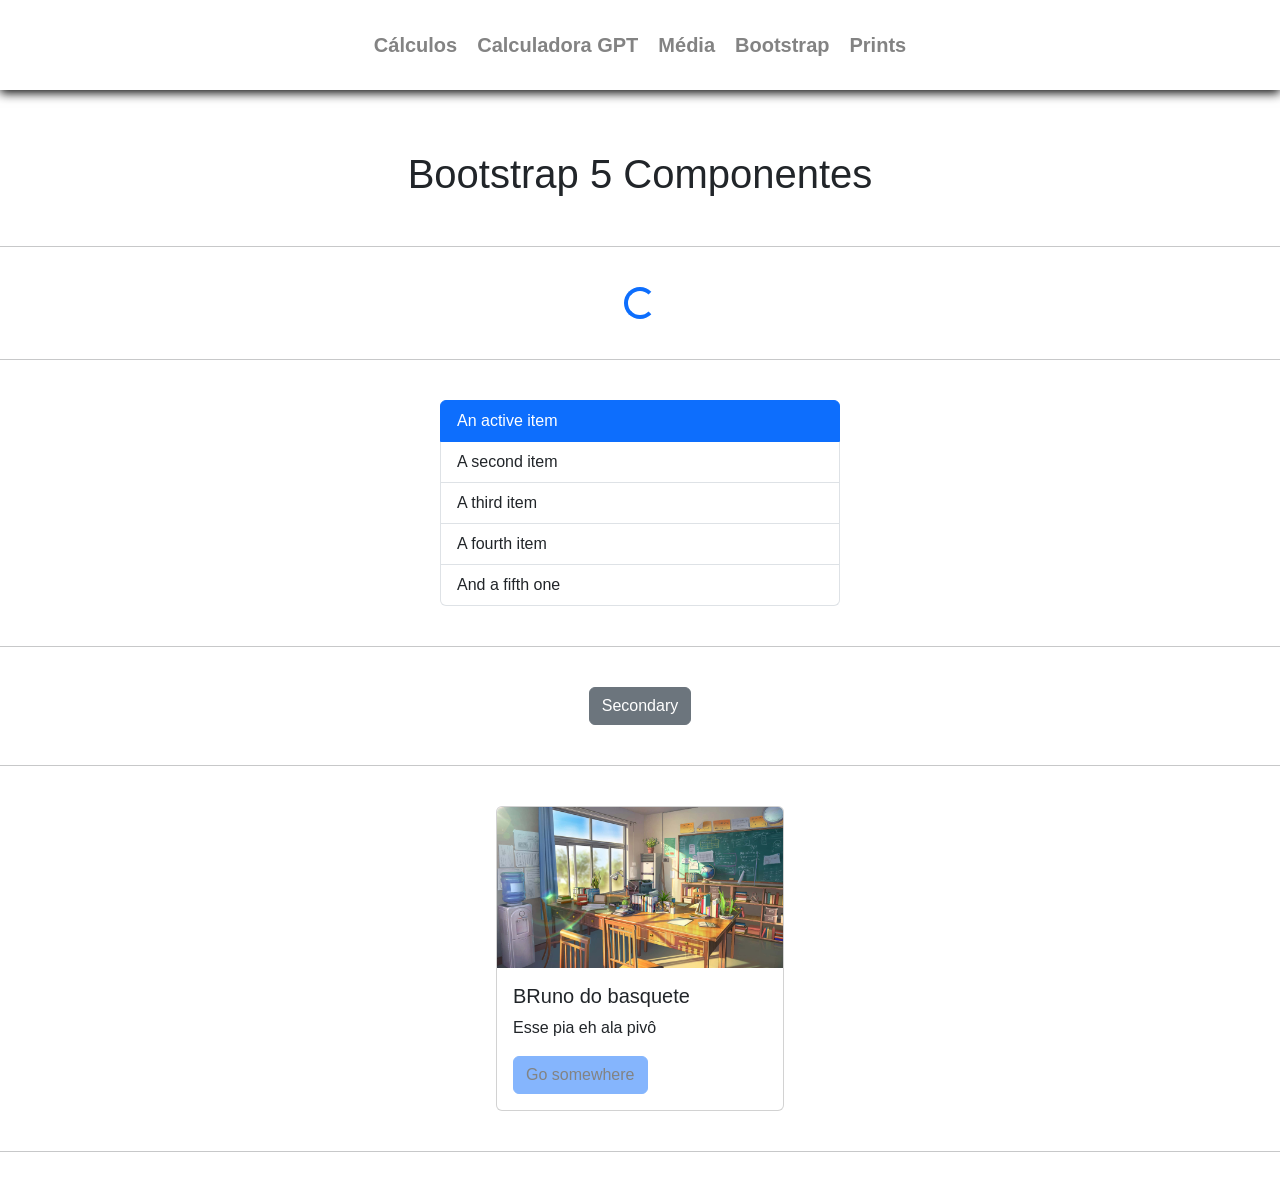
<file: bootstrap5/index.html>
<!doctype html>
<html lang="en">
  <head>
    <meta charset="UTF-8" />
    <meta name="viewport" content="width=device-width, initial-scale=1.0" />
    <title>BS 5</title>
    <link rel="stylesheet" href="style.css" />
    <link
      href="https://cdn.jsdelivr.net/npm/bootstrap@5.0.2/dist/css/bootstrap.min.css"
      rel="stylesheet"
      integrity="sha384-EVSTQN3/azprG1Anm3QDgpJLIm9Nao0Yz1ztcQTwFspd3yD65VohhpuuCOmLASjC"
      crossorigin="anonymous"
    />
    <script
      src="https://cdn.jsdelivr.net/npm/bootstrap@5.0.2/dist/js/bootstrap.bundle.min.js"
      integrity="sha384-MrcW6ZMFYlzcLA8Nl+NtUVF0sA7MsXsP1UyJoMp4YLEuNSfAP+JcXn/tWtIaxVXM"
      crossorigin="anonymous"
    ></script>
  </head>
  <body>
      <nav>
        <a href="../calculos/">Cálculos</a>
        <a href="../calculadoraGPT/">Calculadora GPT</a>
        <a href="../calcMedia/">Média</a>
        <a href="../bootstrap5/">Bootstrap</a>
        <a href="../print/">Prints</a>
    </nav>
    <h1>Bootstrap 5 Componentes</h1>
    <br />
    <hr />
    <br />
    <div class="central">
      <div class="spinner-border text-primary" role="status">
        <span class="visually-hidden">Loading...</span>
      </div>
    </div>
    <br />
    <hr />
    <br />
    <div class="central">
      <ul class="list-group">
        <li class="list-group-item active" aria-current="true">
          An active item
        </li>
        <li class="list-group-item">A second item</li>
        <li class="list-group-item">A third item</li>
        <li class="list-group-item">A fourth item</li>
        <li class="list-group-item">And a fifth one</li>
      </ul>
    </div>
    <br />
    <hr />
    <br />
    <div class="central">
      <button type="button" class="btn btn-secondary">Secondary</button>
    </div>
    <br />
    <hr />
    <br />
    <div class="central">
      <div class="card" style="width: 18rem">
        <img src="../images/bg.jpg" class="card-img-top" alt="..." />
        <div class="card-body">
          <h5 class="card-title">BRuno do basquete</h5>
          <p class="card-text">
            Esse pia eh ala pivô
          </p>
          <a href="#" class="btn btn-primary">Go somewhere</a>
        </div>
      </div>
    </div>
    <br />
    <hr />
    <br />
  </body>
</html>
</file>
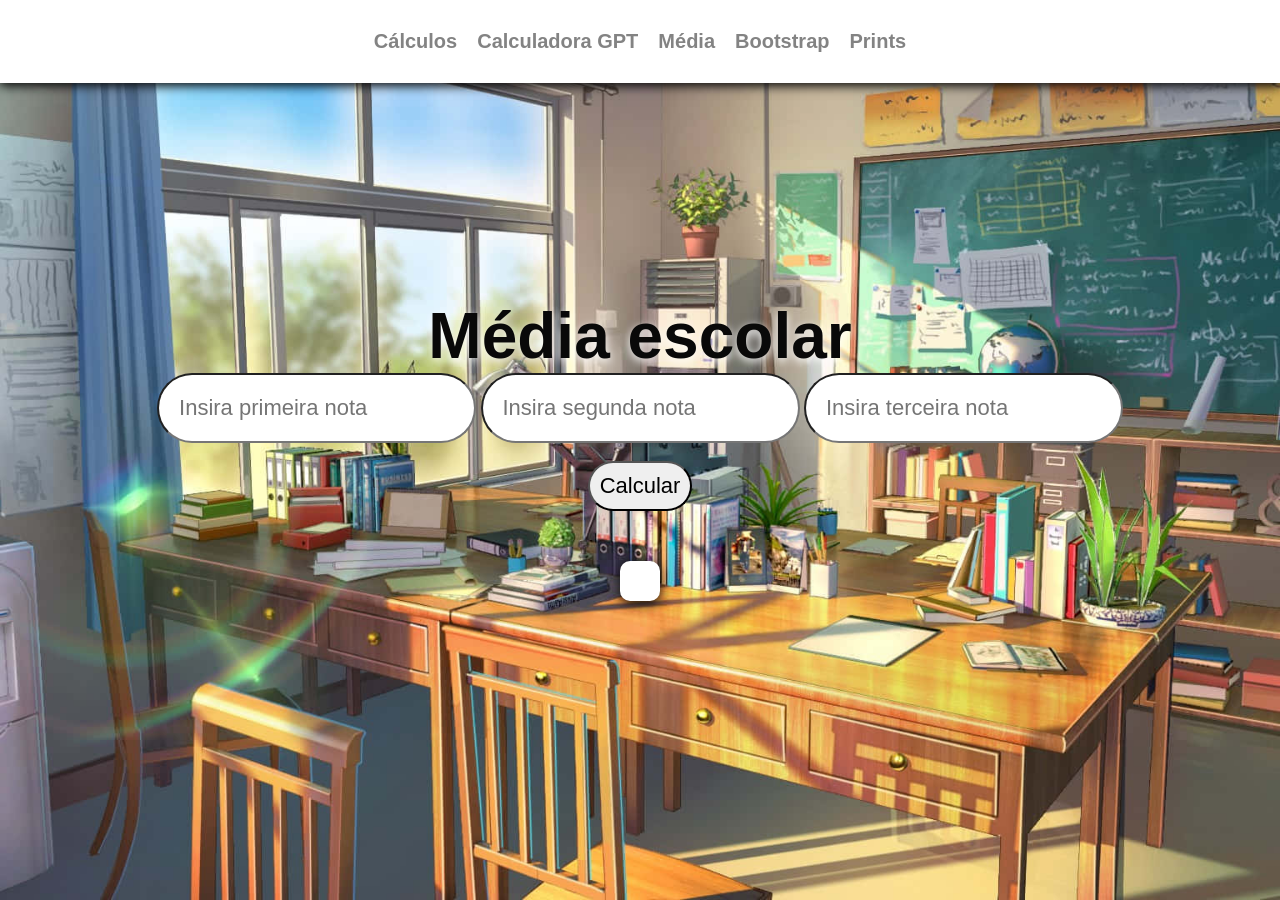
<file: calcMedia/index.html>
<!DOCTYPE html>
<html lang="en">
<head>
    <meta charset="UTF-8">
    <meta name="viewport" content="width=device-width, initial-scale=1.0">
    <title>Média escolar</title>
    <link rel="stylesheet" href="style.css">
</head>
<body>
       <nav>
        <a href="../calculos/">Cálculos</a>
        <a href="../calculadoraGPT/">Calculadora GPT</a>
        <a href="../calcMedia/">Média</a>
        <a href="../bootstrap5/">Bootstrap</a>
        <a href="../print/">Prints</a>
    </nav>
    <h1>Média escolar</h1>
    <main>
        <div>
            <input type="number" placeholder="Insira primeira nota" id="nota1">
            <input type="number" placeholder="Insira segunda nota" id="nota2">
            <input type="number" placeholder="Insira terceira nota" id="nota3">
        </div>
        <br>
        <button onclick="media()">Calcular</button>
        <p id="resposta"></p>
    </main>

    <script src="script.js"></script>
</body>
</html>
</file>
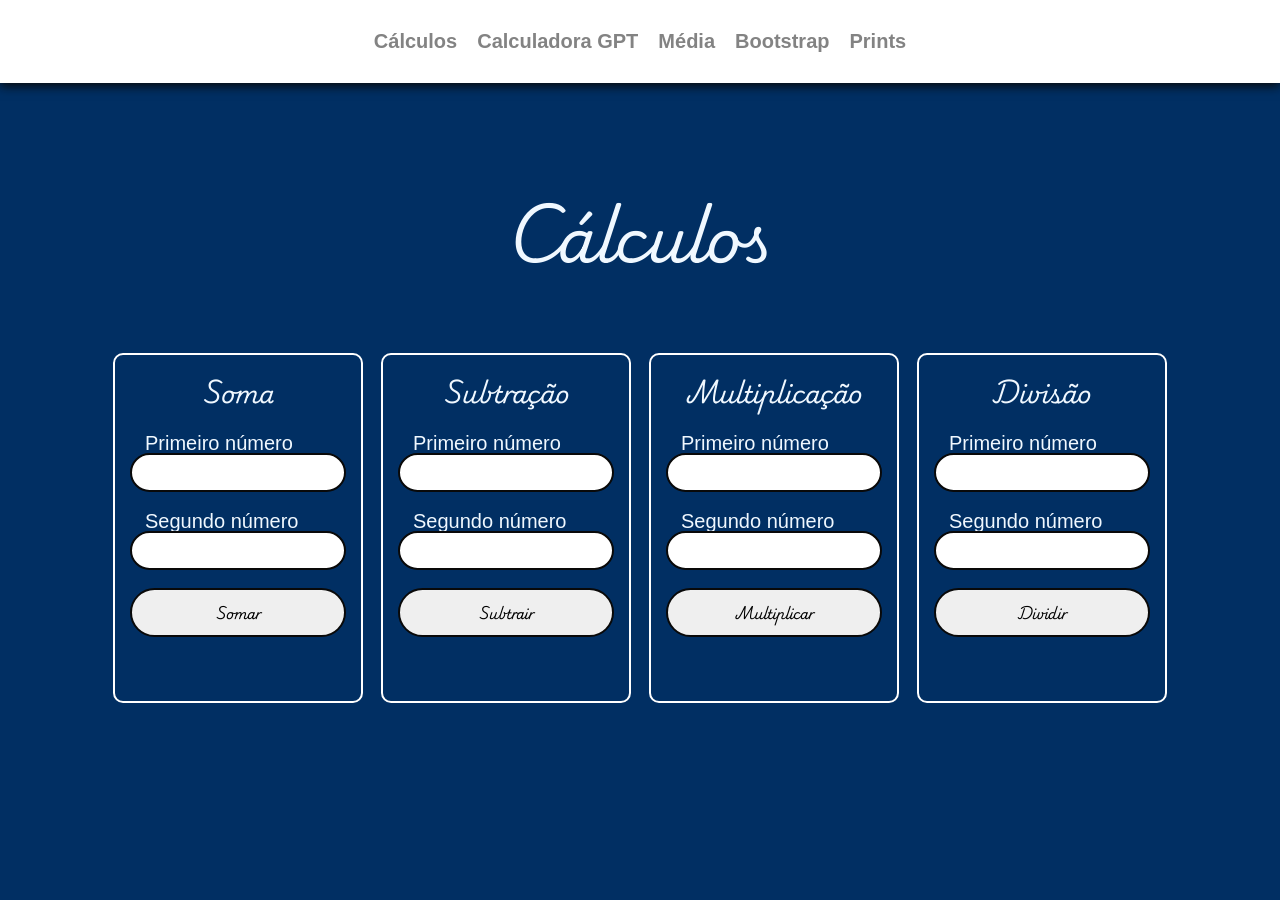
<file: calculos/index.html>
<!DOCTYPE html>
<html lang="en">
<head>
    <meta charset="UTF-8">
    <meta name="viewport" content="width=device-width, initial-scale=1.0">
    <title>Cálculos</title>
    <link rel="stylesheet" href="style.css">
    <link rel="preconnect" href="https://fonts.googleapis.com">
    <link rel="preconnect" href="https://fonts.gstatic.com" crossorigin>
    <link href="https://fonts.googleapis.com/css2?family=Playwrite+NO:wght@100..400&display=swap" rel="stylesheet">
</head>
<body>
    <nav>
        <a href="../calculos/">Cálculos</a>
        <a href="../calculadoraGPT/">Calculadora GPT</a>
        <a href="../calcMedia/">Média</a>
        <a href="../bootstrap5/">Bootstrap</a>
        <a href="../print/">Prints</a>
    </nav>

    <h1>Cálculos</h1>

 <main>
    <div>
        <h2>Soma</h2>
        <label for="n1">Primeiro número</label>
        <input type="number" id="n1">
        <label for="n2">Segundo número</label>
        <input type="number" id="n2">
        <button onclick="somar()">Somar</button>
        <p id="resposta"></p>
    </div>
   
     <div>
        <h2>Subtração</h2>
        <label for="n3">Primeiro número</label>
        <input type="number" id="n3">
        <label for="n4">Segundo número</label>
        <input type="number" id="n4">
        <button onclick="sub()">Subtrair</button>
        <p id="respSub"></p>
    </div>
   
      <div>
        <h2>Multiplicação</h2>
        <label for="n5">Primeiro número</label>
        <input type="number" id="n5">
        <label for="n6">Segundo número</label>
        <input type="number" id="n6">
        <button onclick="multi()">Multiplicar</button>
        <p id="respMulti"></p>
    </div>
 
         <div>
        <h2>Divisão</h2>
        <label for="n7">Primeiro número</label>
        <input type="number" id="n7">
        <label for="n8">Segundo número</label>
        <input type="number" id="n8">
        <button onclick="div()">Dividir</button>
        <p id="respDiv"></p>
    </div>
</main>

    <script src="script.js"></script>
</body>
</html>
</file>
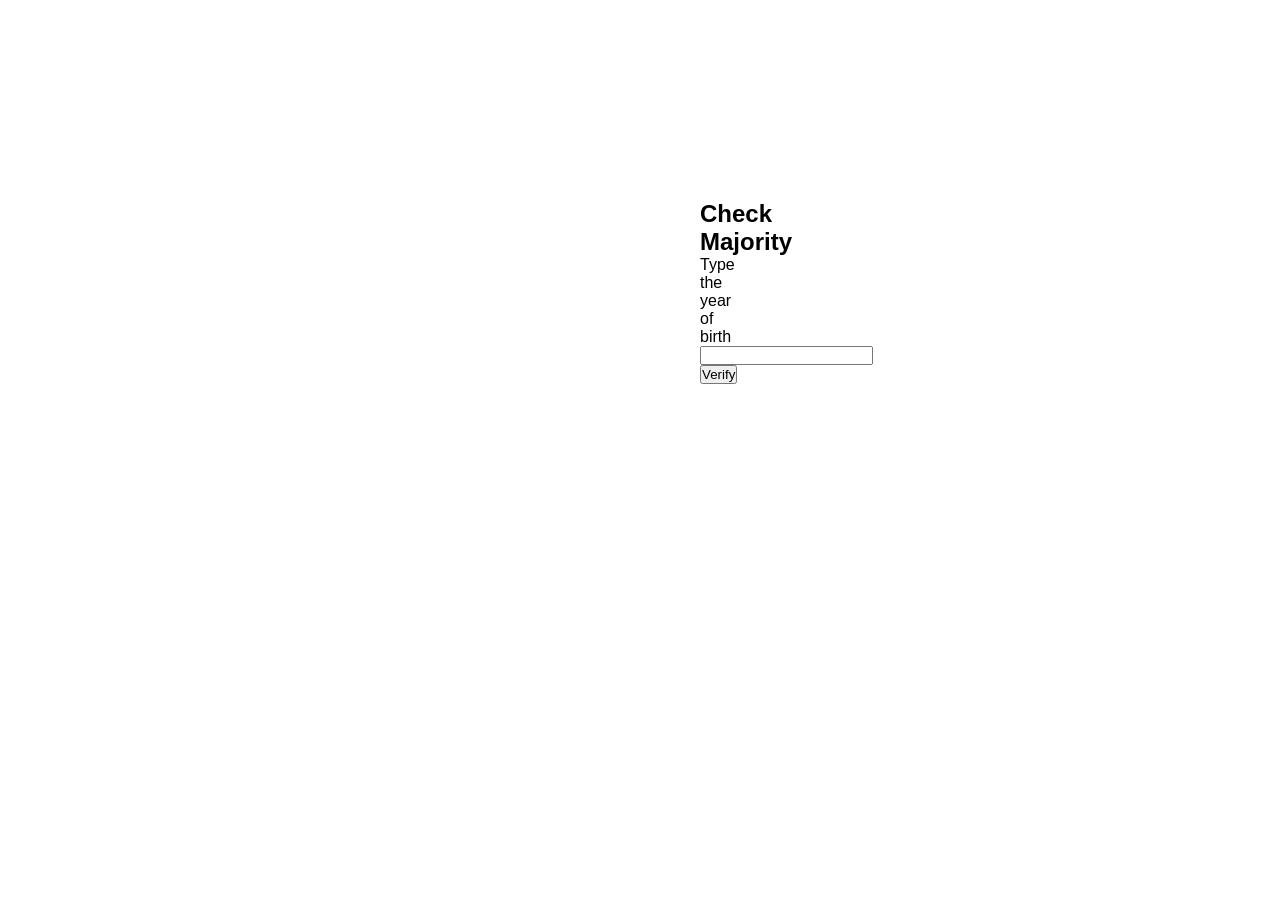
<file: Portaria/index.html>
<!DOCTYPE html>
<html lang="en">
<head>
    <meta charset="UTF-8">
    <meta name="viewport" content="width=device-width, initial-scale=1.0">
    <title>Age checker</title>
    <link rel="stylesheet" href="style.css">
</head>
<body>
    <h1>Check Majority</h1>

    <main>
        <label for="birth">Type the year of birth</label><br>
        <input type="number" id="birth">
        <button onclick="check()">Verify</button>
    </main>

    <h2 id="result"></h2>
    <h3 id="age"></h3>

    <div id="v1">
        <h3>Alegria</h3>
        <img width="400" height="auto" src="../images/snorlax feliz.jpg" alt="Imagem feliz">
    </div>

    <div id="v2">
        <h3>Tristeza</h3>
        <img width="300" height="auto" src="../images/pikachu feliz.jpg" alt="Imagem triste">
    </div>

    <script src="script.js"></script>
</body>
</html>
</file>
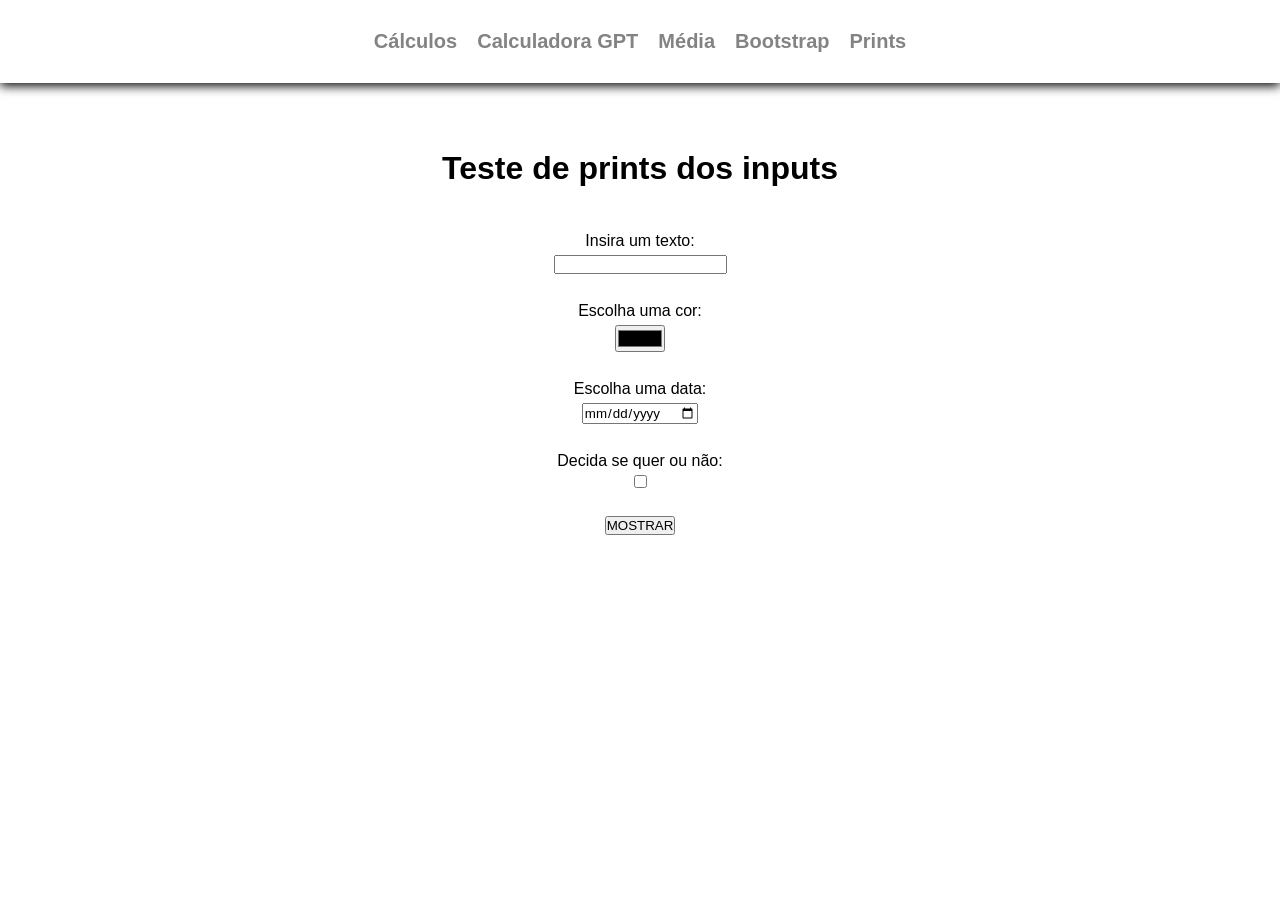
<file: print/index.html>
<!DOCTYPE html>
<html lang="en">
<head>
    <meta charset="UTF-8">
    <meta name="viewport" content="width=device-width, initial-scale=1.0">
    <title>Prints de inputs</title>
    <link rel="stylesheet" href="style.css">
</head>
<body id="batata">
     <nav>
        <a href="../calculos/">Cálculos</a>
        <a href="../calculadoraGPT/">Calculadora GPT</a>
        <a href="../calcMedia/">Média</a>
        <a href="../bootstrap5/">Bootstrap</a>
        <a href="../print/">Prints</a>
    </nav>
     <h1>Teste de prints dos inputs</h1>
     <main>
        <label for="i1">Insira um texto:</label>
        <input type="text" id="i1"><br>

        <label for="i2">Escolha uma cor:</label>
        <input type="color" id="i2"><br>

        <label for="i3">Escolha uma data:</label>
        <input type="date" id="i3"><br>

        <label for="i4">Decida se quer ou não:</label>
        <input type="checkbox" id="i4"><br>

        <button onclick="mostrar()">MOSTRAR</button>
     </main>
     <div class="print" id="print">
        <p id="printTexto"></p>
        <p id="printCor"></p>
        <p id="printData"></p>
        <p id="printCheck"></p>
     </div>

     <script src="script.js"></script>
</body>
</html>
</file>
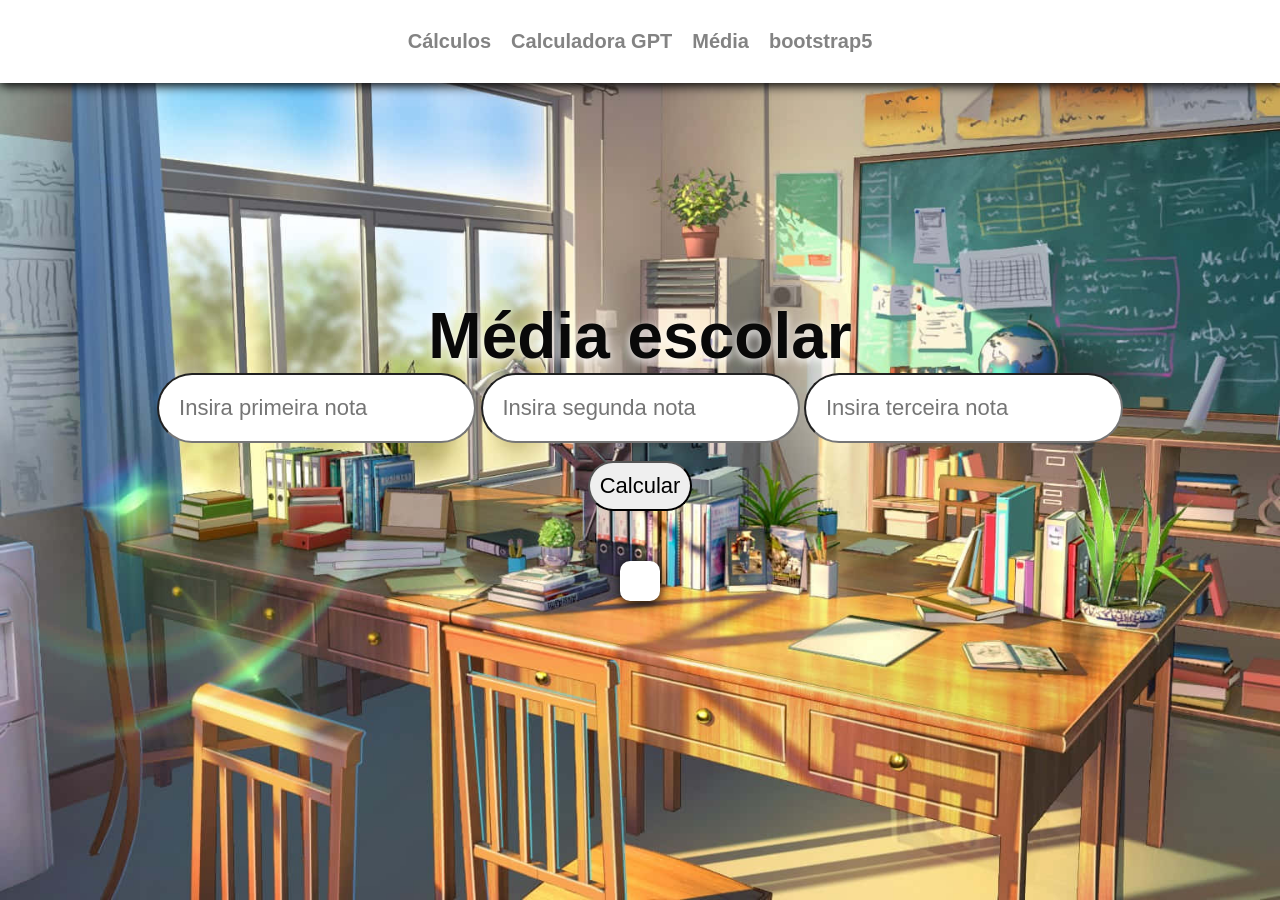
<file: sala8exerciciosJS/calcMedia/index.html>
<!DOCTYPE html>
<html lang="en">
<head>
    <meta charset="UTF-8">
    <meta name="viewport" content="width=device-width, initial-scale=1.0">
    <title>Média escolar</title>
    <link rel="stylesheet" href="style.css">
</head>
<body>
    <nav>
        <a href="../calculos/">Cálculos</a>
        <a href="../calculadoraGPT/">Calculadora GPT</a>
        <a href="../calcMedia/">Média</a>
        <a href="../bootstrap5/index.html">bootstrap5</a>
        <!-- <a href="#">###</a>
        <a href="#">###</a> -->
    </nav>
    <h1>Média escolar</h1>
    <main>
        <div>
            <input type="number" placeholder="Insira primeira nota" id="nota1">
            <input type="number" placeholder="Insira segunda nota" id="nota2">
            <input type="number" placeholder="Insira terceira nota" id="nota3">
        </div>
        <br>
        <button onclick="media()">Calcular</button>
        <p id="resposta"></p>
    </main>

    <script src="script.js"></script>
</body>
</html>
</file>
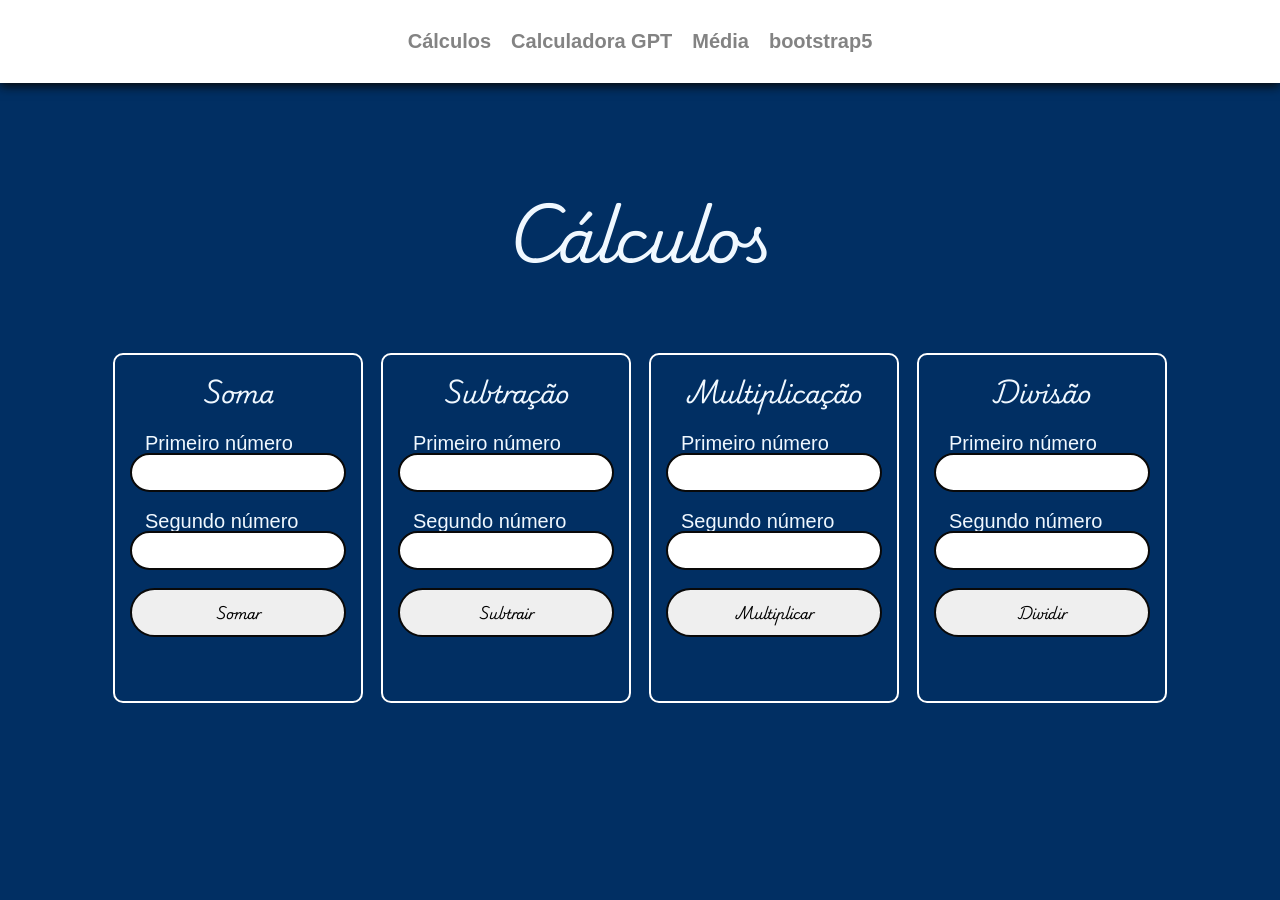
<file: sala8exerciciosJS/calculos/index.html>
<!DOCTYPE html>
<html lang="en">
<head>
    <meta charset="UTF-8">
    <meta name="viewport" content="width=device-width, initial-scale=1.0">
    <title>Cálculos</title>
    <link rel="stylesheet" href="style.css">
    <link rel="preconnect" href="https://fonts.googleapis.com">
    <link rel="preconnect" href="https://fonts.gstatic.com" crossorigin>
    <link href="https://fonts.googleapis.com/css2?family=Playwrite+NO:wght@100..400&display=swap" rel="stylesheet">
</head>
<body>
    <nav>
        <a href="../calculos/">Cálculos</a>
        <a href="../calculadoraGPT/">Calculadora GPT</a>
        <a href="../calcMedia/">Média</a>
    <a href="../bootstrap5/index.html">bootstrap5</a>
        <!-- <a href="#">###</a>
        <a href="#">###</a> -->
    </nav>

    <h1>Cálculos</h1>

 <main>
    <div>
        <h2>Soma</h2>
        <label for="n1">Primeiro número</label>
        <input type="number" id="n1">
        <label for="n2">Segundo número</label>
        <input type="number" id="n2">
        <button onclick="somar()">Somar</button>
        <p id="resposta"></p>
    </div>
   
     <div>
        <h2>Subtração</h2>
        <label for="n3">Primeiro número</label>
        <input type="number" id="n3">
        <label for="n4">Segundo número</label>
        <input type="number" id="n4">
        <button onclick="sub()">Subtrair</button>
        <p id="respSub"></p>
    </div>
   
      <div>
        <h2>Multiplicação</h2>
        <label for="n5">Primeiro número</label>
        <input type="number" id="n5">
        <label for="n6">Segundo número</label>
        <input type="number" id="n6">
        <button onclick="multi()">Multiplicar</button>
        <p id="respMulti"></p>
    </div>
 
         <div>
        <h2>Divisão</h2>
        <label for="n7">Primeiro número</label>
        <input type="number" id="n7">
        <label for="n8">Segundo número</label>
        <input type="number" id="n8">
        <button onclick="div()">Dividir</button>
        <p id="respDiv"></p>
    </div>
</main>

    <script src="script.js"></script>
</body>
</html>
</file>
<file: bootstrap5/style.css>
*{
    margin: 0;
    padding: 0;
    box-sizing: border-box;
    font-family: Arial, Helvetica, sans-serif;
}

nav{
    position: fixed;
    width: 100%;
    padding: 30px;
    background-color: #ffffff;
    top: 0;
    box-shadow: 0px 3px 10px #090909;
    display: flex;
    align-items: center;
    justify-content: center;
    gap: 20px;
    animation: fromTop 500ms ease-in-out;
    z-index: 999;
}

@keyframes fromTop {
    0%{
        opacity: 0;
        transform: translateY(-100px);
    }
    100%{
        opacity: 1;
    }
}

a{
    text-decoration: none !important;
    color: #090909 !important;
    font-size: 20px;
    opacity: 0.5;
    font-weight: 600;
    transition: all 200ms ease-in-out;
}

a:hover{
    cursor: pointer;
    opacity: 1;
}

body{
    display: flex;
    align-items: center;
    justify-content: center;
    flex-direction: column;
    padding-top: 150px;
}

hr{
    width: 100%;
}

.central{
    display: flex;
    align-items: center;
    justify-content: center;
}

.list-group{
    width: 400px;
}
</file>
<file: calcMedia/style.css>
*{
    margin: 0;
    padding: 0;
    box-sizing: border-box;
    font-family: Arial, Helvetica, sans-serif;
}

nav{
    position: fixed;
    width: 100%;
    padding: 30px;
    background-color: #ffffff;
    top: 0;
    box-shadow: 0px 3px 10px #090909;
    display: flex;
    align-items: center;
    justify-content: center;
    gap: 20px;
    animation: fromTop 500ms ease-in-out;
}

@keyframes fromTop {
    0%{
        opacity: 0;
        transform: translateY(-100px);
    }
    100%{
        opacity: 1;
    }
}

a{
    text-decoration: none;
    color: #090909;
    font-size: 20px;
    opacity: 0.5;
    font-weight: 600;
    transition: all 200ms ease-in-out;
}

a:hover{
    cursor: pointer;
    opacity: 1;
}

body{
    display: flex;
    align-items: center;
    justify-content: center;
    flex-direction: column;
    min-height: 100vh;
    height: auto;
    background-image: url('../images/bg.jpg');
    background-position: center;
    background-repeat: no-repeat;
    background-size: cover;
}

h1{
    color: #090909;
    font-size: 64px;
    text-shadow: 0px 3px 10px #ffffff;
}

main{
    display: flex;
    align-items: center;
    justify-content: center;
    flex-direction: column;
}

input{
    padding: 20px;
    border-radius: 999px;
    font-size: 22px;
}

button{
    padding: 10px;
    border-radius: 999px;
    font-size: 22px;
}

button:hover{
    cursor: pointer;
    box-shadow: 0px 3px 12px #090909;
}

p{
    background-color: #ffffff;
    border-radius: 10px;
    padding: 20px;
    margin-top: 50px;
    box-shadow: 0px 3px 12px #090909;
    font-size: 32px;
    font-weight: 900;
}
</file>
<file: calculos/style.css>
*{
    margin: 0;
    padding: 0;
    box-sizing: border-box;
}

body{
    display: flex;
    align-items: center;
    justify-content: center;
    flex-direction: column;
    gap: 5vh;
    min-height: 100vh;
    height: auto;
    background-color: #012f63;
    color: #f0f8ff;
    font-family: Arial, Helvetica, sans-serif;
}

div{
    border: 2px solid #ffffff;
    padding: 15px;
    border-radius: 10px;
    display: flex;
    align-items: center;
    justify-content: space-evenly;
    flex-direction: column;
    gap: 2vh;
    width: 250px;
    height: 350px;
    min-height: 350px;
    max-height: 350px;
    transition: all 200ms linear;
}

div:hover{
   box-shadow: #fffeff66 -5px 5px, #bebebe4d -10px 10px, #6e666b33 -15px 15px, #4e3c471a -20px 20px, #1811160d -25px 25px;
}

p{
    width: 50px;
    height: 50px;
    min-height: 50px;
    max-height: 50px;
    display: flex;
    align-items: center;
    justify-content: center;
    padding-bottom: 25px;
    font-size: 30px;
}

main{
    display: flex;
    align-items: center;
    justify-content: center;
    flex-direction: row;
    gap: 2vh;
    flex-wrap: wrap;
    padding-bottom: 2vh;
    padding-top: 2vh;
}

label{
    margin-bottom: -20px;
    text-align: left;
    width: 100%;
    font-size: 20px;
    padding-left: 15px;
}

input{
    width: 100%;
    padding: 10px;
    border-radius: 999px;
    border: none;
    border: 2px solid #090909;
}

button{
    width: 100%;
    padding: 10px;
    border-radius: 999px;
    border: none;
    border: 2px solid #090909;
    transition: all 200ms ease-in-out;
    font-family: "Playwrite NO", cursive;
}

button:hover{
    cursor: pointer;
    border: 2px solid #1a66c3;
    background-color: #1a66c3;
    color: white;
    font-weight: bold;
    box-shadow: 0px 3px 10px #00000085;
}

h1, h2{
     font-family: "Playwrite NO", cursive;
}

h1{
    font-size: 60px;
}

nav{
    position: fixed;
    width: 100%;
    padding: 30px;
    background-color: #ffffff;
    top: 0;
    box-shadow: 0px 3px 10px #090909;
    display: flex;
    align-items: center;
    justify-content: center;
    gap: 20px;
    animation: fromTop 500ms ease-in-out;
}

@keyframes fromTop {
    0%{
        opacity: 0;
        transform: translateY(-100px);
    }
    100%{
        opacity: 1;
    }
}

a{
    text-decoration: none;
    color: #090909;
    font-size: 20px;
    opacity: 0.5;
    font-weight: 600;
    transition: all 200ms ease-in-out;
}

a:hover{
    cursor: pointer;
    opacity: 1;
}
</file>
<file: Portaria/style.css>
*{
    padding: 0;
    margin: 0;
    box-sizing: border-box;
    font-family: Arial, Helvetica, sans-serif;
}

#v1{
    display: none;
}

#v2{
    display: none;
}


body{
    padding: 200px 700px;
    

}

h1{
    font-size:x-large ;
}
</file>
<file: print/style.css>
*{
    margin: 0;
    padding: 0;
    box-sizing: border-box;
    font-family: Arial, Helvetica, sans-serif;
}

body{
    padding: 150px 50px 50px 50px;
    display: flex;
    flex-direction: column;
    align-items: center;
    justify-content: center;
    gap: 5vh;
}

main{
    display: flex;
    flex-direction: column;
    align-items: center;
    justify-content: center;
    gap: 5px; 
}

.print{
    display: none;
    background-color: black;
    color: white;
    padding: 20px;
}

nav{
    position: fixed;
    width: 100%;
    padding: 30px;
    background-color: #ffffff;
    top: 0;
    box-shadow: 0px 3px 10px #090909;
    display: flex;
    align-items: center;
    justify-content: center;
    gap: 20px;
    animation: fromTop 500ms ease-in-out;
}

@keyframes fromTop {
    0%{
        opacity: 0;
        transform: translateY(-100px);
    }
    100%{
        opacity: 1;
    }
}

a{
    text-decoration: none;
    color: #090909;
    font-size: 20px;
    opacity: 0.5;
    font-weight: 600;
    transition: all 200ms ease-in-out;
}

a:hover{
    cursor: pointer;
    opacity: 1;
}
</file>
<file: sala8exerciciosJS/calcMedia/style.css>
*{
    margin: 0;
    padding: 0;
    box-sizing: border-box;
    font-family: Arial, Helvetica, sans-serif;
}

nav{
    position: fixed;
    width: 100%;
    padding: 30px;
    background-color: #ffffff;
    top: 0;
    box-shadow: 0px 3px 10px #090909;
    display: flex;
    align-items: center;
    justify-content: center;
    gap: 20px;
    animation: fromTop 500ms ease-in-out;
}

@keyframes fromTop {
    0%{
        opacity: 0;
        transform: translateY(-100px);
    }
    100%{
        opacity: 1;
    }
}

a{
    text-decoration: none;
    color: #090909;
    font-size: 20px;
    opacity: 0.5;
    font-weight: 600;
    transition: all 200ms ease-in-out;
}

a:hover{
    cursor: pointer;
    opacity: 1;
}

body{
    display: flex;
    align-items: center;
    justify-content: center;
    flex-direction: column;
    min-height: 100vh;
    height: auto;
    background-image: url('../images/bg.jpg');
    background-position: center;
    background-repeat: no-repeat;
    background-size: cover;
}

h1{
    color: #090909;
    font-size: 64px;
    text-shadow: 0px 3px 10px #ffffff;
}

main{
    display: flex;
    align-items: center;
    justify-content: center;
    flex-direction: column;
}

input{
    padding: 20px;
    border-radius: 999px;
    font-size: 22px;
}

button{
    padding: 10px;
    border-radius: 999px;
    font-size: 22px;
}

button:hover{
    cursor: pointer;
    box-shadow: 0px 3px 12px #090909;
}

p{
    background-color: #ffffff;
    border-radius: 10px;
    padding: 20px;
    margin-top: 50px;
    box-shadow: 0px 3px 12px #090909;
    font-size: 32px;
    font-weight: 900;
}
</file>
<file: sala8exerciciosJS/calculos/style.css>
*{
    margin: 0;
    padding: 0;
    box-sizing: border-box;
}

body{
    display: flex;
    align-items: center;
    justify-content: center;
    flex-direction: column;
    gap: 5vh;
    min-height: 100vh;
    height: auto;
    background-color: #012f63;
    color: #f0f8ff;
    font-family: Arial, Helvetica, sans-serif;
}

div{
    border: 2px solid #ffffff;
    padding: 15px;
    border-radius: 10px;
    display: flex;
    align-items: center;
    justify-content: space-evenly;
    flex-direction: column;
    gap: 2vh;
    width: 250px;
    height: 350px;
    min-height: 350px;
    max-height: 350px;
    transition: all 200ms linear;
}

div:hover{
   box-shadow: #fffeff66 -5px 5px, #bebebe4d -10px 10px, #6e666b33 -15px 15px, #4e3c471a -20px 20px, #1811160d -25px 25px;
}

p{
    width: 50px;
    height: 50px;
    min-height: 50px;
    max-height: 50px;
    display: flex;
    align-items: center;
    justify-content: center;
    padding-bottom: 25px;
    font-size: 30px;
}

main{
    display: flex;
    align-items: center;
    justify-content: center;
    flex-direction: row;
    gap: 2vh;
    flex-wrap: wrap;
    padding-bottom: 2vh;
    padding-top: 2vh;
}

label{
    margin-bottom: -20px;
    text-align: left;
    width: 100%;
    font-size: 20px;
    padding-left: 15px;
}

input{
    width: 100%;
    padding: 10px;
    border-radius: 999px;
    border: none;
    border: 2px solid #090909;
}

button{
    width: 100%;
    padding: 10px;
    border-radius: 999px;
    border: none;
    border: 2px solid #090909;
    transition: all 200ms ease-in-out;
    font-family: "Playwrite NO", cursive;
}

button:hover{
    cursor: pointer;
    border: 2px solid #1a66c3;
    background-color: #1a66c3;
    color: white;
    font-weight: bold;
    box-shadow: 0px 3px 10px #00000085;
}

h1, h2{
     font-family: "Playwrite NO", cursive;
}

h1{
    font-size: 60px;
}

nav{
    position: fixed;
    width: 100%;
    padding: 30px;
    background-color: #ffffff;
    top: 0;
    box-shadow: 0px 3px 10px #090909;
    display: flex;
    align-items: center;
    justify-content: center;
    gap: 20px;
    animation: fromTop 500ms ease-in-out;
}

@keyframes fromTop {
    0%{
        opacity: 0;
        transform: translateY(-100px);
    }
    100%{
        opacity: 1;
    }
}

a{
    text-decoration: none;
    color: #090909;
    font-size: 20px;
    opacity: 0.5;
    font-weight: 600;
    transition: all 200ms ease-in-out;
}

a:hover{
    cursor: pointer;
    opacity: 1;
}
</file>
